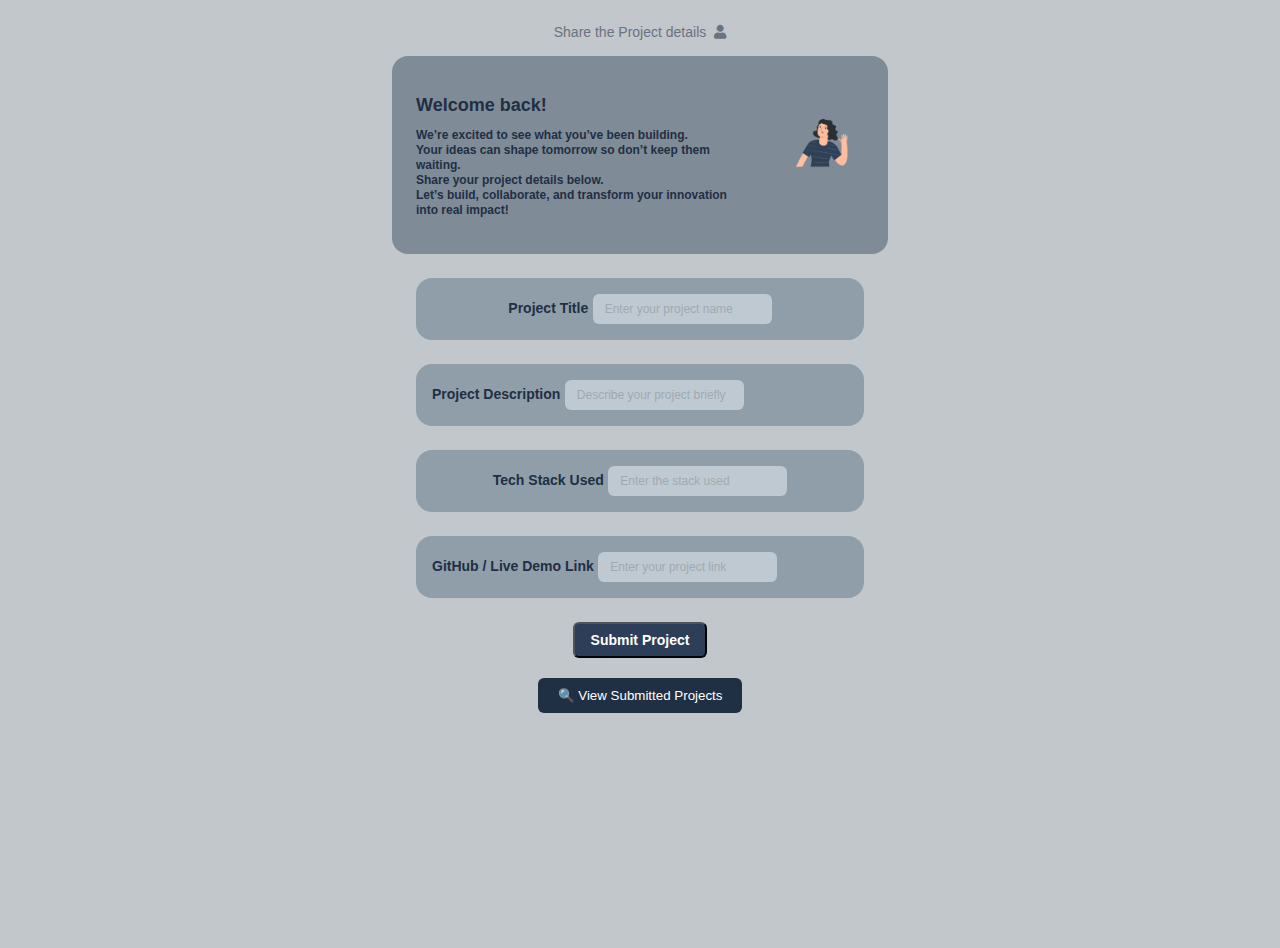
<file: upload.html>
<!DOCTYPE html>
<html lang="en">
<head>
  <meta charset="UTF-8" />
  <meta name="viewport" content="width=device-width, initial-scale=1.0"/>
  <title>Project Details</title>
  <link rel="stylesheet" href="upload.css" />
  <link rel="stylesheet" href="https://cdnjs.cloudflare.com/ajax/libs/font-awesome/5.15.3/css/all.min.css"/>
</head>
<body>
  <header>
    <span>Share the Project details</span>
    <i class="fas fa-user"></i>
  </header>

  <section>
    <div>
      <h2>Welcome back!</h2>
      <p>
        We’re excited to see what you’ve been building.<br/>
        Your ideas can shape tomorrow so don’t keep them waiting.<br/>
        Share your project details below.<br/>
        Let’s build, collaborate, and transform your innovation into real impact!
      </p>
    </div>
    <img src="./image/girl.png" alt="Waving woman" />
  </section>

  <!-- ✅ Added ID to form for JS -->
  <form id="upload-form">
    <div class="form-box form-box-row">
      <div class="input-group">
        <label for="project-title">Project Title</label>
        <input type="text" id="project-title" placeholder="Enter your project name" required />
      </div>
    </div>

    <div class="form-box">
      <label for="project-description">Project Description</label>
      <input type="text" id="project-description" placeholder="Describe your project briefly" required />
    </div>

    <div class="form-box form-box-row">
      <div class="input-group">
        <label for="tech-stack">Tech Stack Used</label>
        <input type="text" id="tech-stack" placeholder="Enter the stack used" required />
      </div>
    </div>

    <div class="form-box">
      <label for="github-link">GitHub / Live Demo Link</label>
      <input type="url" id="github-link" placeholder="Enter your project link" required />
    </div>

    <button type="submit">Submit Project</button>
  </form>

  <!-- View Submitted Projects Button -->
<div style="text-align: center; margin-top: 20px;">
  <a href="view.html">
    <button type="button" style="padding: 10px 20px; background-color: #1f2f44; color: white; border: none; border-radius: 6px; cursor: pointer;">
      🔍 View Submitted Projects
    </button>
  </a>
</div>


  <!-- ✅ Success Message Script -->
  <script>
    document.getElementById("upload-form").addEventListener("submit", function (e) {
      e.preventDefault();

      // Optional: Validation or Firebase code can go here

      // ✅ Show alert message
      alert("✅ Project successfully uploaded!");

      // ✅ Reset form fields
      this.reset();
    });
  </script>
</body>
</html>
</file>
<file: upload.css>
body {
  background-color: #c1c7ca;
  min-height: 100vh;
  display: flex;
  flex-direction: column;
  align-items: center;
  padding: 1rem;
  font-family: sans-serif;
}

header {
  width: 100%;
  max-width: 28rem;
  display: flex;
  justify-content: center;
  align-items: center;
  gap: 0.5rem;
  color: #6b7280;
  font-size: 0.875rem;
  margin-bottom: 1rem;
  user-select: none;
}

section {
  width: 100%;
  max-width: 28rem;
  background-color: #7f8b97;
  border-radius: 1rem;
  padding: 1.5rem;
  margin-bottom: 1.5rem;
  display: flex;
  flex-direction: row;
  justify-content: space-between;
  gap: 1rem;
  color: #1f2f44;
}

section h2 {
  font-weight: 600;
  font-size: 1.125rem;
  margin-bottom: 0.5rem;
}

section p {
  font-size: 0.75rem;
  line-height: 1.25;
  font-weight: 600;
}

section img {
  width: 7rem;
  height: 7rem;
  border-top-right-radius: 1rem;
  border-bottom-right-radius: 1rem;
}

form {
  width: 100%;
  max-width: 28rem;
  display: flex;
  flex-direction: column;
  gap: 1.5rem;
}

form .form-box {
  background-color: #8f9ea9;
  border-radius: 1rem;
  padding: 1rem;
  display:inline-block;
  flex-direction: column;
  gap: 0.5rem;
}

form .form-box-row {
  display: flex;
  align-items: center;
  gap: 1rem;
}

form label {
  font-weight: 600;
  font-size: 0.875rem;
  color: #1f2f44;
}

form input {
  font-size: 0.75rem;
  border-radius: 0.375rem;
  background-color: #bec9d1;
  border: none;
  padding: 0.5rem 0.75rem;
  color: #1f2f44;
}

form input::placeholder {
  color: #a0a9b1;
}

form input:focus {
  outline: none;
  box-shadow: 0 0 0 2px #1f2f44;
}

button[type="submit"] {
  background-color: #2c3e58;
  color: white;
  font-weight: 600;
  font-size: 0.875rem;
  padding: 0.5rem 1rem;
  border-radius: 0.375rem;
  align-self: center;
  cursor: pointer;
}
</file>
